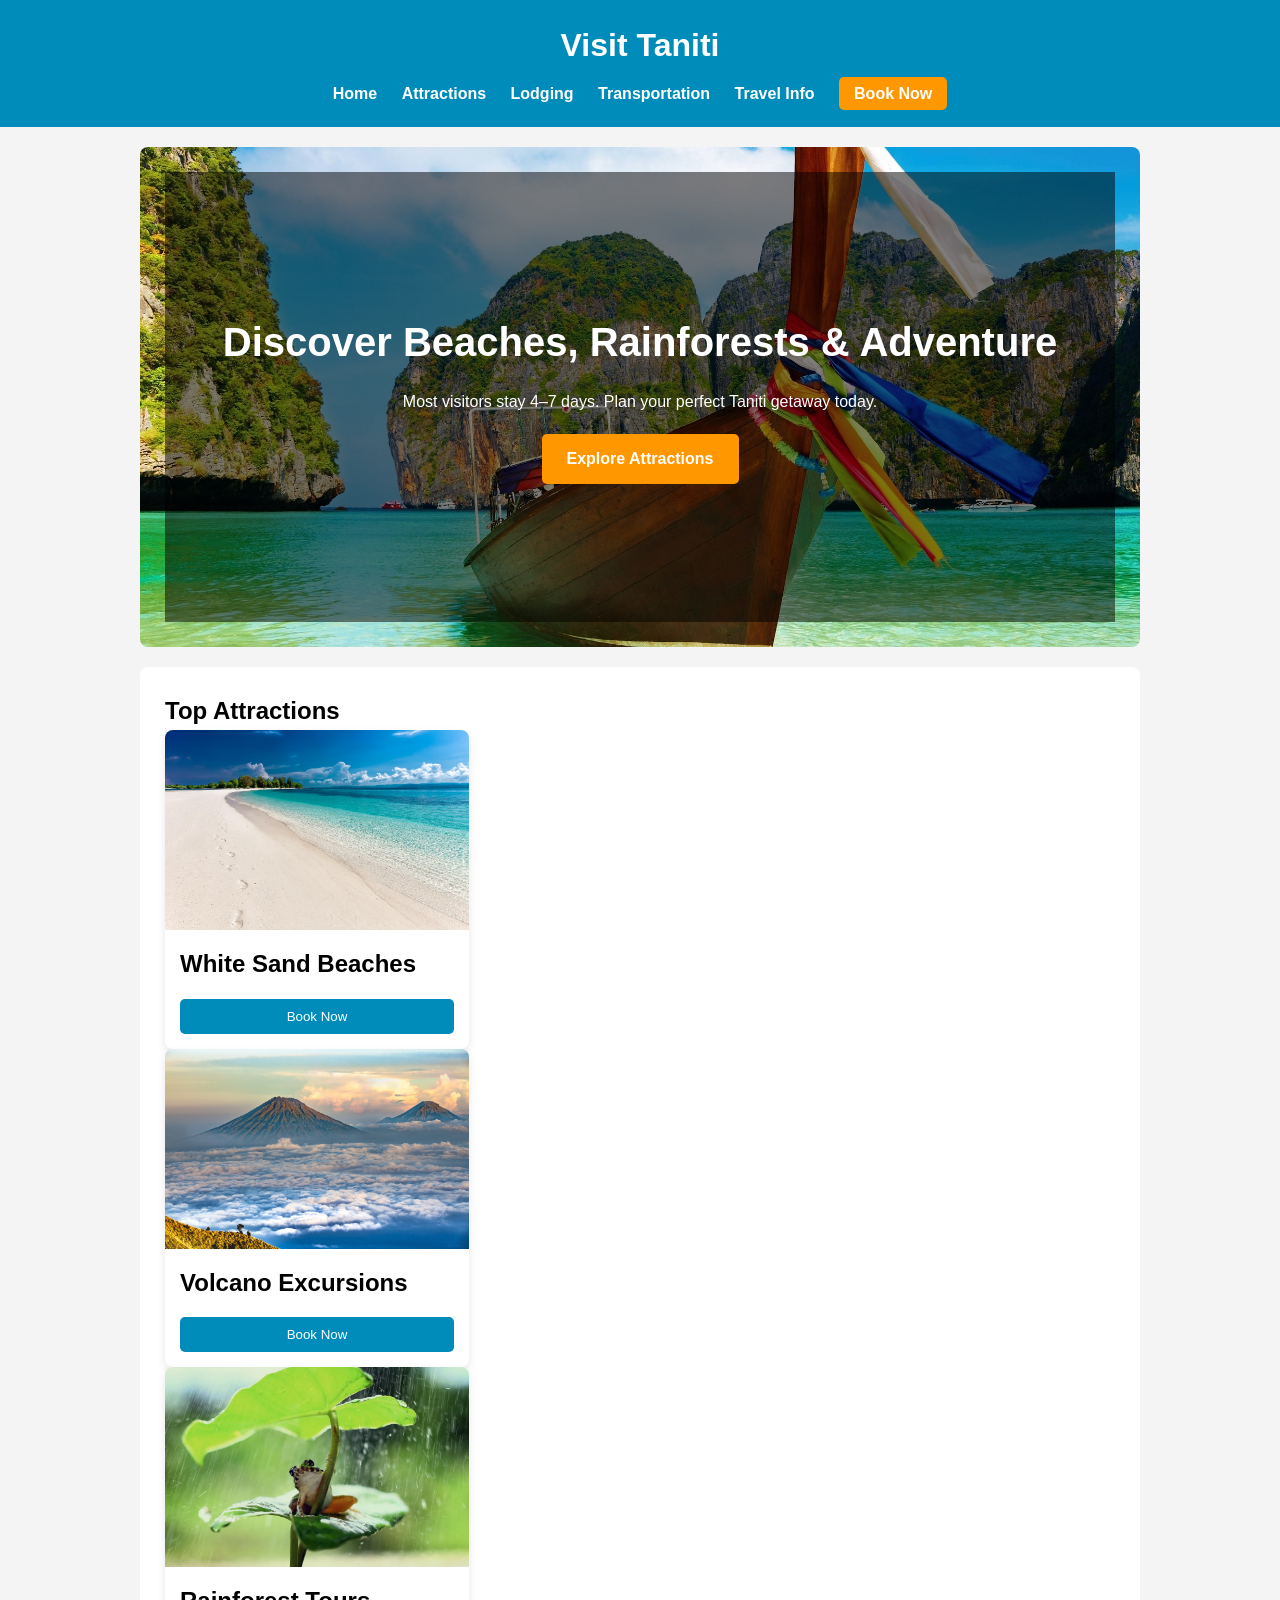
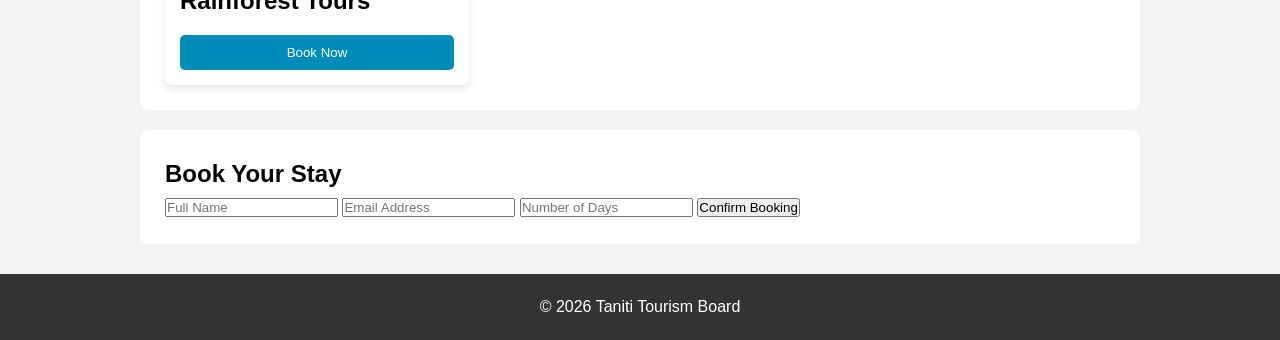
<file: index.html>
<!DOCTYPE html>
<html lang="en">
<head>
<meta charset="UTF-8">
<meta name="viewport" content="width=device-width, initial-scale=1.0">
<title>Visit Taniti</title>
<link rel="stylesheet" href="style.css">
</head>

<body>

<header>
    <h1>Visit Taniti</h1>
    <nav>
        <a href="index.html">Home</a>
        <a href="attractions.html">Attractions</a>
        <a href="lodging.html">Lodging</a>
        <a href="transportation.html">Transportation</a>
        <a href="travel-info.html">Travel Info</a>
        <a class="book-btn" href="#booking">Book Now</a>
    </nav>
</header>

<!-- HERO -->
<section class="hero" style="background-image: url('bay.jpg'); background-size: cover; background-position: center; height: 500px;">
    <div class="hero-overlay" style="background-color: rgba(0,0,0,0.5); color: white; height: 100%; display: flex; flex-direction: column; justify-content: center; align-items: center;">
        <h2>Discover Beaches, Rainforests & Adventure</h2>
        <p>Most visitors stay 4–7 days. Plan your perfect Taniti getaway today.</p>
        <a href="attractions.html" class="primary-btn">Explore Attractions</a>
    </div>
</section>

<section class="section">
    <h2>Top Attractions</h2>

    <div class="card">
        <img src="white sand beach.jpg" width="300">
        <h3>White Sand Beaches</h3>
        <button onclick="bookNow()">Book Now</button>
    </div>

    <div class="card">
        <img src="volcano.jpg" width="300">
        <h3>Volcano Excursions</h3>
        <button onclick="bookNow()">Book Now</button>
    </div>
<div class="card">
        <img src="Rainforest.jpg" width="300">
        <h3>Rainforest Tours</h3>
        <button onclick="bookNow()">Book Now</button>
    </div>
</section>


<section id="booking" class="section">
    <h2>Book Your Stay</h2>

    <form onsubmit="confirmBooking(event)">
        <input type="text" placeholder="Full Name" required>
        <input type="email" placeholder="Email Address" required>
        <input type="number" placeholder="Number of Days" required>
        <button type="submit">Confirm Booking</button>
    </form>

    <p id="confirmation"></p>
</section>

<footer>
    <p>© 2026 Taniti Tourism Board</p>
</footer>

<script src="script.js"></script>

</body>
</html>
</file>
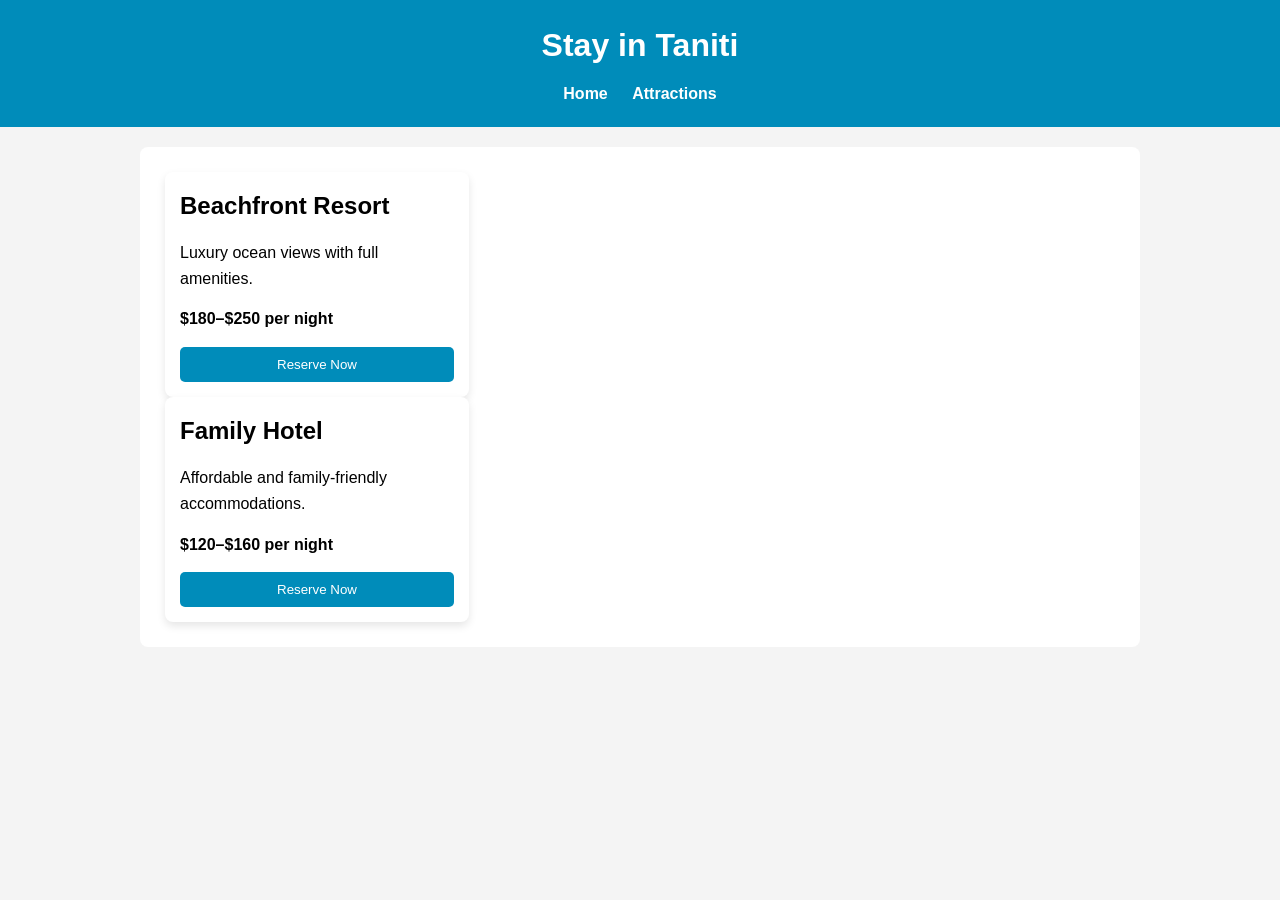
<file: lodging.html>
<!DOCTYPE html>
<html lang="en">
<head>
<meta charset="UTF-8">
<meta name="viewport" content="width=device-width, initial-scale=1.0">
<title>Taniti Lodging</title>
<link rel="stylesheet" href="style.css">
</head>

<body>

<header>
    <h1>Stay in Taniti</h1>
    <nav>
        <a href="index.html">Home</a>
        <a href="attractions.html">Attractions</a>
    </nav>
</header>

<section class="section">
    <div class="card">
        <h3>Beachfront Resort</h3>
        <p>Luxury ocean views with full amenities.</p>
        <p><strong>$180–$250 per night</strong></p>
        <button onclick="bookNow()">Reserve Now</button>
    </div>

    <div class="card">
        <h3>Family Hotel</h3>
        <p>Affordable and family-friendly accommodations.</p>
        <p><strong>$120–$160 per night</strong></p>
        <button onclick="bookNow()">Reserve Now</button>
    </div>
</section>

<script src="script.js"></script>
</body>
</html>
</file>
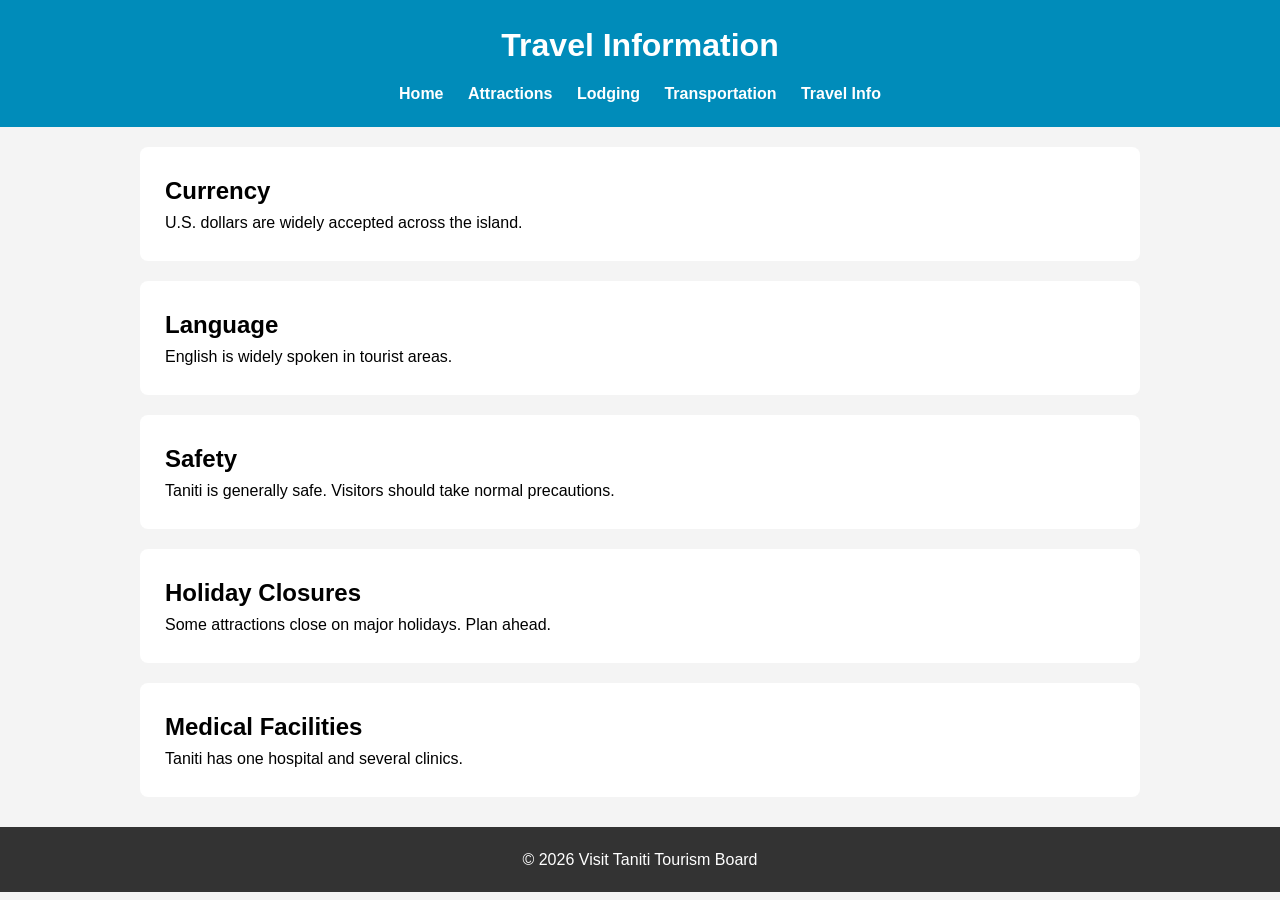
<file: Travel-info.html>
<!DOCTYPE html>
<html lang="en">
<head>
<meta charset="UTF-8">
<meta name="viewport" content="width=device-width, initial-scale=1.0">
<title>Travel Information - Taniti</title>
<link rel="stylesheet" href="style.css">
</head>

<body>

<header>
<h1>Travel Information</h1>

<nav>
<a href="index.html">Home</a>
<a href="attractions.html">Attractions</a>
<a href="lodging.html">Lodging</a>
<a href="transportation.html">Transportation</a>
<a href="travel-info.html">Travel Info</a>
</nav>
</header>

<section class="section">
<h2>Currency</h2>
<p>U.S. dollars are widely accepted across the island.</p>
</section>

<section class="section">
<h2>Language</h2>
<p>English is widely spoken in tourist areas.</p>
</section>

<section class="section">
<h2>Safety</h2>
<p>Taniti is generally safe. Visitors should take normal precautions.</p>
</section>

<section class="section">
<h2>Holiday Closures</h2>
<p>Some attractions close on major holidays. Plan ahead.</p>
</section>

<section class="section">
<h2>Medical Facilities</h2>
<p>Taniti has one hospital and several clinics.</p>
</section>

<footer>
<p>© 2026 Visit Taniti Tourism Board</p>
</footer>

</body>
</html>
</file>
<file: style.css>
/* RESET */
* {
  box-sizing: border-box;
  margin: 0;
  padding: 0;
}

/* BODY */
body {
  font-family: Arial, sans-serif;
  background-color: #f4f4f4;
  line-height: 1.6;
}

/* HEADER */
header {
  background-color: #008cba;
  color: white;
  padding: 20px;
  text-align: center;
}

header nav {
  margin-top: 10px;
}

nav a {
  color: white;
  text-decoration: none;
  font-weight: bold;
  margin: 0 10px;
}

nav a:hover {
  text-decoration: underline;
}

.book-btn {
  background-color: #ff9800;
  padding: 8px 15px;
  border-radius: 5px;
  color: white;
}

.book-btn:hover {
  background-color: #e68900;
}

/* HERO SECTION */
.hero {
  position: relative;
  width: 100%;
  height: 500px;
  display: flex;
  justify-content: center;
  align-items: center;
  text-align: center;
  background-size: cover;
  background-position: center;
  color: white;
}

.hero-overlay {
  background-color: rgba(0, 0, 0, 0.4);
  width: 100%;
  height: 100%;
  display: flex;
  flex-direction: column;
  justify-content: center;
  align-items: center;
  padding: 0 20px;
}

.hero h2 {
  font-size: 2.5rem;
  margin-bottom: 15px;
}

.hero p {
  max-width: 600px;
  margin-bottom: 20px;
}

/* BUTTON */
.primary-btn, .btn {
  display: inline-block;
  padding: 12px 25px;
  background-color: #ff9800;
  color: white;
  text-decoration: none;
  border-radius: 5px;
  font-weight: bold;
  transition: 0.3s;
}

.primary-btn:hover, .btn:hover {
  background-color: #e68900;
}

/* SECTIONS */
section {
  padding: 25px;
  margin: 20px auto;
  max-width: 1000px;
  background: white;
  border-radius: 8px;
}

/* CARD STYLING */
.card-container {
  display: flex;
  justify-content: space-between;
  flex-wrap: wrap;
  gap: 20px;
}

.card {
  background: #fff;
  border-radius: 8px;
  box-shadow: 0 4px 8px rgba(0,0,0,0.1);
  flex: 1 1 30%;
  max-width: 32%;
  display: flex;
  flex-direction: column;
  overflow: hidden;
  transition: transform 0.3s;
}

.card img {
  width: 100%;
  height: 200px;
  object-fit: cover;
}

.card h3 {
  margin: 15px;
  font-size: 1.5rem;
}

.card p {
  margin: 0 15px 15px 15px;
}

.card button {
  margin: 0 15px 15px 15px;
  padding: 10px;
  border: none;
  background-color: #008cba;
  color: white;
  border-radius: 5px;
  cursor: pointer;
  transition: 0.3s;
}

.card button:hover {
  background-color: #005f7a;
}

.card:hover {
  transform: translateY(-5px);
}

/* BOOKING FORM */
.booking form {
  display: flex;
  flex-direction: column;
  max-width: 400px;
  margin: 0 auto;
}

.booking input, .booking button {
  margin-bottom: 15px;
  padding: 10px;
  border-radius: 5px;
  border: 1px solid #ccc;
}

.booking button {
  background-color: #ff9800;
  color: white;
  border: none;
  cursor: pointer;
}

.booking button:hover {
  background-color: #e68900;
}

/* FOOTER */
footer {
  text-align: center;
  padding: 20px;
  background: #333;
  color: white;
  margin-top: 30px;
}

/* ------------------------------ */
/* MOBILE RESPONSIVE DESIGN */
/* ------------------------------ */
@media (max-width: 1024px) {
  .card-container {
    gap: 15px;
  }

  .card {
    max-width: 48%;
  }
}

@media (max-width: 768px) {

  header h1 {
    font-size: 1.5rem;
  }

  nav {
    display: flex;
    flex-direction: column;
    align-items: center;
  }

  .hero {
    height: 400px;
  }

  .hero h2 {
    font-size: 1.8rem;
  }

  .card {
    max-width: 100%;
  }

  .card img {
    height: 180px;
  }

  .booking form {
    width: 100%;
    padding: 0 10px;
  }
}

@media (max-width: 480px) {
  .hero h2 {
    font-size: 1.4rem;
  }

  .hero p {
    font-size: 0.9rem;
  }

  nav a {
    font-size: 0.9rem;
  }

  .card img {
    height: 150px;
  }
}
</file>
